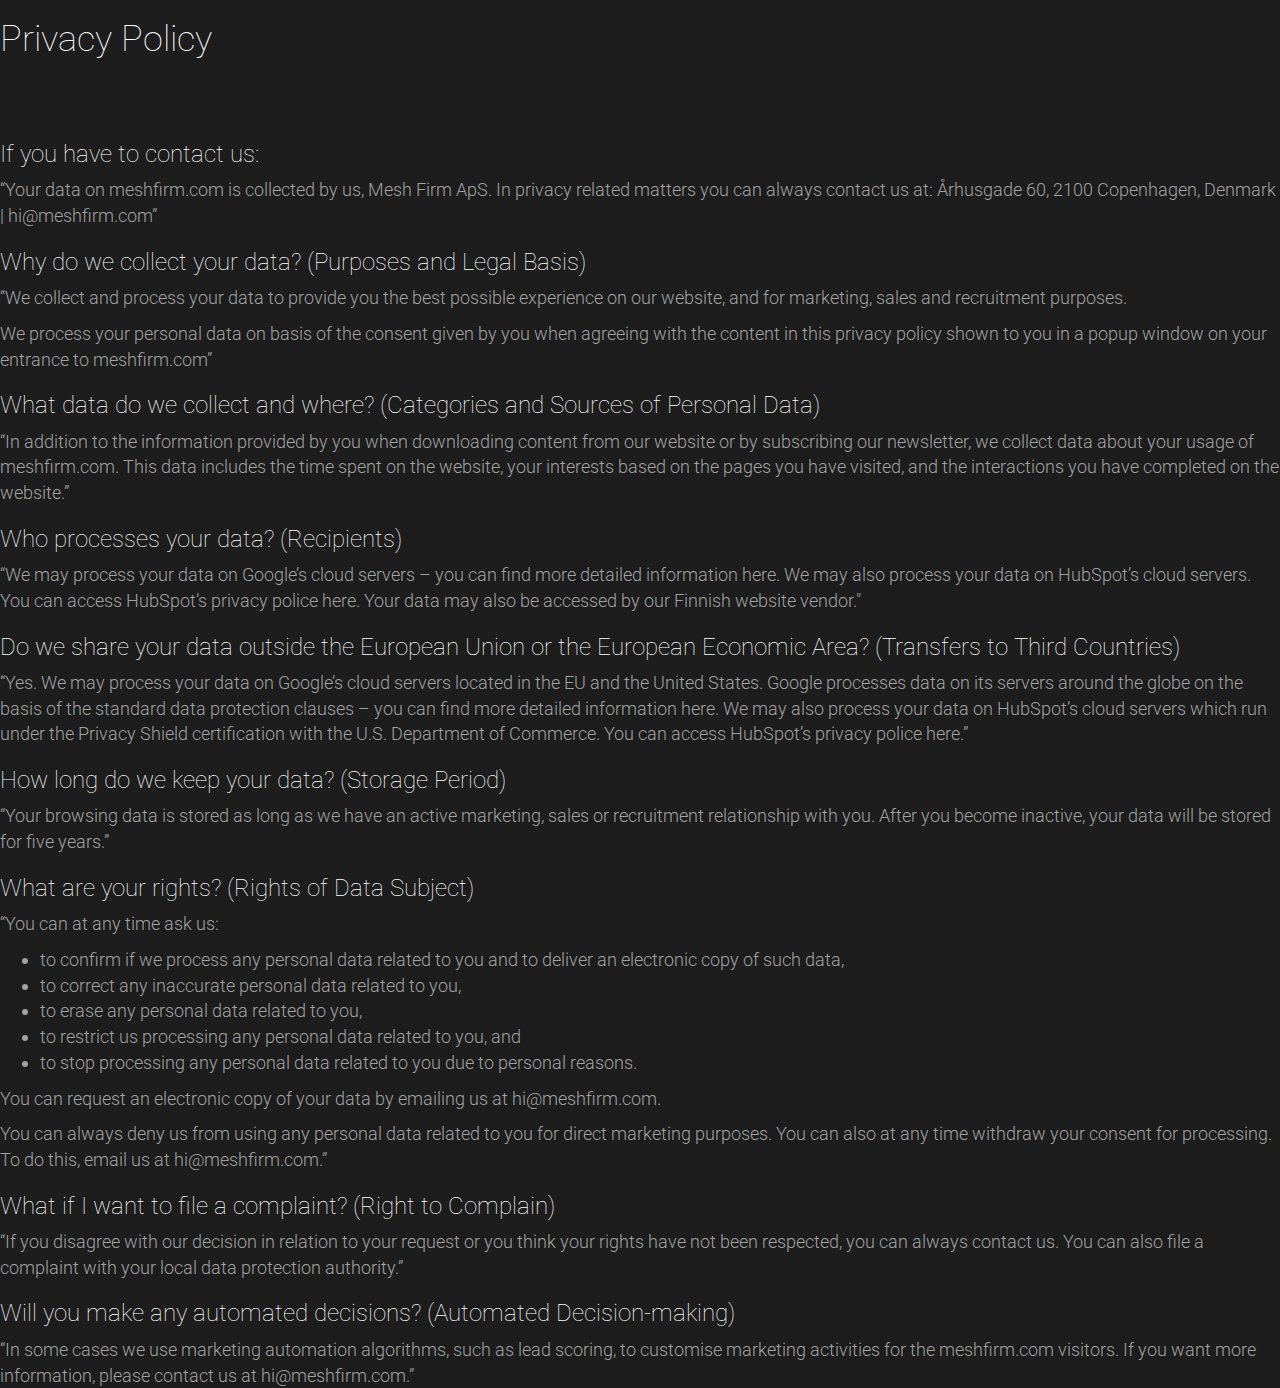
<file: privacy.html>
<html><head>
	<html lang="en">
	<meta charset="UTF-8">
	<title>Mesh Firm Privacy Policy</title>
	<meta name="author" content="Sebastian Krumhausen" />
	<meta name="description" content="TheMesh - Venture development for forward-thinking companies by talented entrepreneurs">
	<meta name="viewport" content="width=device-width, initial-scale=1.0, maximum-scale=1.0, user-scalable=no">

	<!-- jQuery Files -->
	<script type="text/javascript" src="https://cdnjs.cloudflare.com/ajax/libs/jquery/3.1.0/jquery.min.js"></script>

		<!-- Stylesheets -->
	<link href="css/bootstrap.min.css" rel="stylesheet">
	<link href="css/style.css" rel="stylesheet" title="main-css">

</head>


<body>
<h1>Privacy Policy</h1>
</br>
</br>

<h3>If you have to contact us:</h3>

<p>“Your data on meshfirm.com is collected by us, Mesh Firm ApS. In privacy related matters you can always contact us at: Århusgade 60, 2100 Copenhagen, Denmark | hi@meshfirm.com”</p>

<h3>Why do we collect your data? (Purposes and Legal Basis)</h3>

<p>“We collect and process your data to provide you the best possible experience on our website, and for marketing, sales and recruitment purposes.</p>

<p>We process your personal data on basis of the consent given by you when agreeing with the content in this privacy policy shown to you in a popup window on your entrance to meshfirm.com”</p>

<h3>What data do we collect and where? (Categories and Sources of Personal Data)</h3>

<p>“In addition to the information provided by you when downloading content from our website or by subscribing our newsletter, we collect data about your usage of meshfirm.com. This data includes the time spent on the website, your interests based on the pages you have visited, and the interactions you have completed on the website.”</p>

<h3>Who processes your data? (Recipients)</h3>

<p>“We may process your data on Google’s cloud servers – you can find more detailed information here. We may also process your data on HubSpot’s cloud servers. You can access HubSpot’s privacy police here. Your data may also be accessed by our Finnish website vendor."</p>

<h3>Do we share your data outside the European Union or the European Economic Area? (Transfers to Third Countries)</h3>

<p>“Yes. We may process your data on Google’s cloud servers located in the EU and the United States. Google processes data on its servers around the globe on the basis of the standard data protection clauses – you can find more detailed information here. We may also process your data on HubSpot’s cloud servers which run under the Privacy Shield certification with the U.S. Department of Commerce. You can access HubSpot’s privacy police here.”</p>

<h3>How long do we keep your data? (Storage Period)</h3>

<p>“Your browsing data is stored as long as we have an active marketing, sales or recruitment relationship with you. After you become inactive, your data will be stored for five years.”</p>

<h3>What are your rights? (Rights of Data Subject)</h3>

<p>“You can at any time ask us:</p>

<ul>
<li>to confirm if we process any personal data related to you and to deliver an electronic copy of such data,</li>
<li>to correct any inaccurate personal data related to you,</li>
<li>to erase any personal data related to you,</li>
<li>to restrict us processing any personal data related to you, and</li>
<li>to stop processing any personal data related to you due to personal reasons.</li>
</ul>

<p>You can request an electronic copy of your data by emailing us at hi@meshfirm.com.</p>

<p>You can always deny us from using any personal data related to you for direct marketing purposes. You can also at any time withdraw your consent for processing. To do this, email us at hi@meshfirm.com.”</p>

<h3>What if I want to file a complaint? (Right to Complain)</h3>

<p>“If you disagree with our decision in relation to your request or you think your rights have not been respected, you can always contact us. You can also file a complaint with your local data protection authority.”</p>

<h3>Will you make any automated decisions? (Automated Decision-making)</h3>

<p>“In some cases we use marketing automation algorithms, such as lead scoring, to customise marketing activities for the meshfirm.com visitors. If you want more information, please contact us at hi@meshfirm.com.”</p>


</body></html>
</file>
<file: css/style.css>
/*
Name:Particles - Personal + Agency Template
Version:1.4
Author:Denis Samardjiev
*/

/* =Table of Contents
--------------------------------------------------------------
	=Common Styles
	=Margin + Padding
	=Typography
	=Buttons
	=Progress Bars
    =Alerts
    =Lists
    =Tabs
    =Panels
    =Thumbnails
    =Animate Examples
    =Accordion
	=Call to Action
	=Navigation
	=Jumbotron Main
    =Jumbotron Register
	=Hello Intro
	=Our Process
	=Carousel
	=Services
    =About
    =Profile
    =Count
	=Team
	=Work
	=Pricing
	=Timeline
	=Contact + Map
    =Footer
    =Media Queries
*/

@import url("https://fonts.googleapis.com/css?family=Roboto:700,400,300,100%7CMontserrat:400,700");

/* =Common Styles
-------------------------------------------------------------- */
body {
	background-color: #1d1d1d;
	font-family: 'Roboto', sans-serif;
	font-size: 18px;
	font-weight: 300;
    /* padding-top: 69px; */
	color: #A2A2A2;
	height: 100%;
	min-height: 100% !important;
}

html {
	height: 100%;
}

a:active, a:focus {
   outline: none;
}

a {
    color: #8980fe;
    outline: none;
    -webkit-transition: all 0.4s ease-in-out;
    -moz-transition: all 0.4s ease-in-out;
    -o-transition: all 0.4s ease-in-out;
    transition: all 0.4s ease-in-out;
}

a.thumbnail.active, a.thumbnail:focus, a.thumbnail:hover {
    border-color: #8980fe;
}

a:focus, a:hover {
    color: #8980fe;
    text-decoration: underline;
}

.mini-hr {
    border-style: solid none;
    border-color: #424242;
    -moz-border-top-colors: none;
    -moz-border-right-colors: none;
    -moz-border-bottom-colors: none;
    -moz-border-left-colors: none;
    border-image: none;
    width: 20px;
    height: 1px;
    text-align: left;
    position: relative;
    clear: both;
}

span.divider {
    display: block;
    margin: 25px 0px;
    width: 100px;
    height: 2px;
    background-color: #8980fe;
}

span.divider.center {
    margin-right: auto;
    margin-left: auto;
}

textarea:hover,
input:hover,
textarea:active,
input:active,
textarea:focus,
input:focus,
button:focus,
button:active,
button:hover,
#contact .form-control:focus,
#contact .form-control:hover,
#contact .form-control:active {
	box-shadow: none !important;
	-moz-box-shadow: none !important;
	-webkit-box-shadow: none !important;
    border-color: #8980fe;
}

.ticker {
    overflow: hidden;
    height: 70px;
    vertical-align: baseline;
}

.ticker h1 {
    margin: 0px;
    height: 70px;
    -webkit-transition: margin-top 0.5s ease-in-out;
    -moz-transition: margin-top 0.5s ease-in-out;
    -o-transition: margin-top 0.5s ease-in-out;
    transition: margin-top 0.5s ease-in-out;
}

.big-logo {
    font-size: 70px;
}

.background1 { background-color: #212121; }
.background2 { background-color: #1d1d1d; }

/* =Margin + Padding
-------------------------------------------------------------- */
.pt10 { padding-top:10px !important; }
.pt15 { padding-top:15px !important; }
.pt20 { padding-top:20px !important; }
.pt30 { padding-top:30px !important; }
.pt40 { padding-top:40px !important; }
.pt50 { padding-top:50px !important; }
.pt60 { padding-top:60px !important; }
.pt80 { padding-top:80px !important; }
.pt90 { padding-top:90px !important; }
.pt100 { padding-top:100px !important; }
.pb0 { padding-bottom:0px !important; }
.pb5 { padding-bottom:5px !important; }
.pb10 { padding-bottom:10px !important; }
.pb15 { padding-bottom:15px !important; }
.pb20 { padding-bottom:20px !important; }
.pb30 { padding-bottom:30px !important; }
.pb40 { padding-bottom:40px !important; }
.pb50 { padding-bottom:50px !important; }
.pb60 { padding-bottom:60px !important; }
.pb80 { padding-bottom:80px !important; }
.pb90 { padding-bottom:90px !important; }
.pb100 { padding-bottom:100px !important; }

.mt10 { margin-top:10px !important; }
.mt15 { margin-top:15px !important; }
.mt20 { margin-top:20px !important; }
.mt30 { margin-top:30px !important; }
.mt40 { margin-top:40px !important; }
.mt50 { margin-top:50px !important; }
.mt60 { margin-top:60px !important; }
.mt80 { margin-top:80px !important; }
.mt90 { margin-top:90px !important; }
.mt100 { margin-top:100px !important; }
.mb0 { margin-bottom:0 !important; }
.mb5 { margin-bottom:5px !important; }
.mb10 { margin-bottom:10px !important; }
.mb15 { margin-bottom:15px !important; }
.mb20 { margin-bottom:20px !important; }
.mb30 { margin-bottom:30px !important; }
.mb40 { margin-bottom:40px !important; }
.mb50 { margin-bottom:50px !important; }
.mb60 { margin-bottom:60px !important; }
.mb80 { margin-bottom:80px !important; }
.mb90 { margin-bottom:90px !important; }
.mb100 { margin-bottom:100px !important; }

.ml30 { margin-left: 30px }
.mr30 { margin-right: 30px }
.ml15 { margin-left: 15px }
.mr15 { margin-right: 15px }
.pl30 { padding-left: 30px }
.pr30 { padding-right: 30px }
.pl15 { padding-left: 15px }
.pr15 { padding-right: 15px }

.no-margin { margin:0 !important; }
.no-padding { padding:0 !important; }
.no-margin-top { margin-top:0 !important; }
.no-padding-top { padding-top:0 !important; }
.no-margin-bottom { margin-bottom:0 !important; }
.no-padding-bottom { padding-bottom:0 !important; }

.section-padding {
	padding-top: 80px;
	padding-bottom: 80px;
}

.section-padding-top {
	padding-top: 80px;
}

.footer-padding {
    padding-top: 60px;
    padding-bottom: 60px;
}

/* =Typography
-------------------------------------------------------------- */
.text-switch { color: #fff; }

.text-small {
	font-size: 16px;
}

.text-xs-small {
	font-size: 13px;
}

.h4, .h5, .h6, h4, h5, h6 {
    margin: 0;
}

.h1, .h2, .h3, .h4, .h5, .h6, h1, h2, h3, h4, h5, h6 {
	font-weight: 100;
	color: #fff;
}

.lead {
	font-size: 23px;
}

.lead strong {
	color: #fff;
}

.section-title {
    text-align: center;
}

.section-title h2 {
    font-family: 'Montserrat', sans-serif;
    font-size: 38px;
    font-weight: 400;
    color: #fff;
    margin: 0;
    line-height: .80;
}

.section-divider {
    display: inline-block;
    margin-top: 20px;
    margin-bottom: 30px;
    width: 60px;
    height: 1px;
    background-color: rgba(255, 255, 255, 0.15);
}

.section-title-nocap {
    margin-bottom: 0;
}

.heading-1 {
    font-family: 'Montserrat', sans-serif;
    color: #fff;
    font-weight: 700;
    text-transform: uppercase;
    border-bottom: 1px solid #424242;
    padding-bottom: 4px;
    display: inline-block;
    margin: 0;
}

.heading-2 {
    font-family: 'Montserrat', sans-serif;
    color: #fff;
    font-weight: 700;
    text-transform: lowercase;
    border-bottom: 1px dotted #666;
    padding-bottom: 4px;
    display: inline-block;
    margin: 0;
}

.heading-3 {
    font-family: 'Montserrat', sans-serif;
    color: #fff;
    font-size: 12px;
    font-weight: 700;
    text-transform: uppercase;
    letter-spacing: 2px;
    margin-bottom: 13px;
    margin-top: 6px;
}

.heading-3-icon {
    color: #fff;
    font-size: 26px;
}

.img-responsive { width: 100%; }

.breadcrumb-holder {
    padding: 12px 17px 12px 0;
    background: #272727;
}

.breadcrumb {
    padding: 0;
    margin-bottom: 0;
    list-style: none;
    background-color: transparent;
    border-radius: 0;
    font-size: 14px;
}

.breadcrumb a {
    color: #fff;
}

.breadcrumb-home {
    margin-right: 15px;
    color: #fff
}

.breadcrumb-holder h1 {
    font-family: 'Montserrat', sans-serif;
    color: #fff;
    font-size: 12px;
    margin-top: 4px;
    margin-bottom: 0;
    font-weight: 700;
    text-transform: uppercase;
}

.breadcrumb>li+li:before {
    padding: 0 13px;
    color: #4A4A4A;
    font-family: 'Ionicons';
    content: "\f3d3";
}

/* =Buttons
-------------------------------------------------------------- */
.btn {
	border-radius: 45px;
    margin-bottom: 1px;
	font-family: 'Montserrat', sans-serif;
	text-transform: uppercase;
    font-weight: 300;
    letter-spacing: 2px;
    font-size: 10px;
    -webkit-transition: all 0.5s ease 0s;
    -moz-transition: all 0.5s ease 0s;
    -o-transition: all 0.5s ease 0s;
    transition: all 0.5s ease 0s;
}

.btn-default {
	color: #fff;
	background-color: transparent;
	border-color: #535353;
}

.btn-default:hover {
    color: #fff;
    background-color: #8980fe;
    border-color: #8980fe;
}

.btn-default.active.focus, .btn-default.active:focus, .btn-default.active:hover, .btn-default:active.focus, .btn-default:active:focus, .btn-default:active:hover, .open>.dropdown-toggle.btn-default.focus, .open>.dropdown-toggle.btn-default:focus, .open>.dropdown-toggle.btn-default:hover {
    color: #fff;
    background-color: #8980fe;
    border-color: #8980fe;
}

.btn.active.focus, .btn.active:focus, .btn.focus, .btn:active.focus, .btn:active:focus, .btn:focus {
    outline: none;
}

.btn-default.active, .btn-default:active, .open>.dropdown-toggle.btn-default {
    color: #fff;
    background-color: #8980fe;
    border-color: #8980fe;
}

.btn-default.disabled.focus, .btn-default.disabled:focus, .btn-default.disabled:hover, .btn-default[disabled].focus, .btn-default[disabled]:focus, .btn-default[disabled]:hover, fieldset[disabled] .btn-default.focus, fieldset[disabled] .btn-default:focus, fieldset[disabled] .btn-default:hover {
    color: #fff;
    background-color: #8980fe;
    border-color: #8980fe;
}

.btn-default.disabled.focus, .btn-default.disabled:focus, .btn-default.disabled:hover, .btn-default[disabled].focus, .btn-default[disabled]:focus, .btn-default[disabled]:hover, fieldset[disabled] .btn-default.focus, fieldset[disabled] .btn-default:focus, fieldset[disabled] .btn-default:hover {
    color: #fff;
}

.btn-primary {
    color: #fff;
    background-color: #8980fe;
    border-color: #8980fe;
}

.btn-primary:hover {
    color: #fff;
    background-color: #615fde;
    border-color: #615fde;
}

.btn-primary.active.focus, .btn-primary.active:focus, .btn-primary.active:hover, .btn-primary:active.focus, .btn-primary:active:focus, .btn-primary:active:hover, .open>.dropdown-toggle.btn-primary.focus, .open>.dropdown-toggle.btn-primary:focus, .open>.dropdown-toggle.btn-primary:hover {
    color: #fff;
    background-color: #615fde;
    border-color: #615fde;
}

.btn-primary.focus, .btn-primary:focus {
    color: #fff;
    background-color: #504ED2;
    border-color: #504ED2;
}

.btn.active.focus, .btn.active:focus, .btn.focus, .btn:active.focus, .btn:active:focus, .btn:focus {
    outline: none;
}

.btn-primary.active, .btn-primary:active, .open>.dropdown-toggle.btn-primary {
    color: #fff;
    background-color: #615fde;
    border-color: #615fde;
}

.btn-primary.disabled.focus, .btn-primary.disabled:focus, .btn-primary.disabled:hover, .btn-primary[disabled].focus, .btn-primary[disabled]:focus, .btn-primary[disabled]:hover, fieldset[disabled] .btn-primary.focus, fieldset[disabled] .btn-primary:focus, fieldset[disabled] .btn-primary:hover {
    color: #fff;
    background-color: #615fde;
    border-color: #615fde;
}

.btn-primary.disabled.focus, .btn-primary.disabled:focus, .btn-primary.disabled:hover, .btn-primary[disabled].focus, .btn-primary[disabled]:focus, .btn-primary[disabled]:hover, fieldset[disabled] .btn-primary.focus, fieldset[disabled] .btn-primary:focus, fieldset[disabled] .btn-primary:hover {
    color: #fff;
}

.btn-white {
	border-color: #fff;
}

.btn-lg {
	padding: 12px 26px;
}

.btn-light {
    color: #757575;
    background-color: transparent;
    border-color: #B1B1B1;
	-webkit-transition: all 0.5s ease 0s;
    -moz-transition: all 0.5s ease 0s;
    -o-transition: all 0.5s ease 0s;
    transition: all 0.5s ease 0s;
}

.btn-light:hover {
    color: #fff;
    background-color: #8980fe;
    border-color: #8980fe;
}

/* =Progress Bars
-------------------------------------------------------------- */
.progress {
    margin-bottom: 6px;
    background-color: transparent;
    border-radius: 11px;
    box-shadow: none;
    border: 1px solid #303030;
    padding: 3px;
    height: 26px;
}

.progress-bar {
	font-size: 13px;
    background-color: #8980fe;
    box-shadow: none;
    border-radius: 11px;
    line-height: 18px;
    padding-left: 6px;
    text-align: left;
    font-weight: 300;
}

.progress-meter {
	min-height: 15px;
	border-bottom: 1px solid #303030;
}

.progress-meter > .meter {
	position: relative;
	float: left;
	min-height: 15px;
	border-width: 0px;
	border-style: solid;
	border-color: #303030;
}

.progress-meter > .meter-left {
	border-left-width: 1px;
}

.progress-meter > .meter-right {
	float: right;
	border-right-width: 1px;
}

.progress-meter > .meter-right:last-child {
	border-left-width: 1px;
}

.progress-meter > .meter > .meter-text {
	position: absolute;
	display: inline-block;
	bottom: -20px;
	width: 100%;
	font-size: 12px;
	color: #606060;
	text-align: left;
}

.progress-meter > .meter.meter-right > .meter-text {
	text-align: right;
}

/* =Alerts
-------------------------------------------------------------- */
.alert{
    border-radius: 45px;
    padding: 15px 15px 15px 18px;
    margin-bottom: 15px;
}

.alert-success {
    color: #FFFFFF;
    background-color: #5CB85C;
    border-color: #5CB85C;
}

.alert-info {
    color: #fff;
    background-color: #5bc0de;
    border-color: #46b8da;
}

.alert-warning {
    color: #fff;
    background-color: #f0ad4e;
    border-color: #eea236;
}

.alert-danger {
    color: #fff;
    background-color: #d9534f;
    border-color: #d43f3a;
}

.alert-dismissable .close, .alert-dismissible .close {
    top: -10px;
}

.alert-dismissable, .alert-dismissible {
    padding-right: 42px;
}

/* =Lists
-------------------------------------------------------------- */
ul.list-arrow { list-style-type:none; }
ul.list-arrow li { text-indent:-1.3em; }
ul.list-arrow li:before {
    font-family: Ionicons;
    content: "\f3d3";
    float: left;
    width: 1.3em;
}

ul.list-arrow-color li:before {
    color: #8980fe;
}

ul.list-arrow-2 { list-style-type:none; }
ul.list-arrow-2 li { text-indent:-1.3em; }
ul.list-arrow-2 li:before {
    font-family: Ionicons;
    content: "\f3d6";
    float: left;
    width: 1.3em;
}

ul.list-arrow-2-color li:before {
    color: #8980fe;
}

ul.social-buttons li a {
    display: block;
    background-color: #333;
    height: 40px;
    width: 40px;
    border-radius: 100%;
    font-size: 20px;
    text-align: center;
    line-height: 40px;
    color: white;
    outline: none;
    margin-bottom: 15px;
    -webkit-transition: all 0.4s;
    -moz-transition: all 0.4s;
    transition: all 0.4s;
}

ul.social-buttons li a:hover,
ul.social-buttons li a:focus,
ul.social-buttons li a:active {
    background-color: #8980fe;
}

/* =Tabs
-------------------------------------------------------------- */
.nav-tabs {
    border-bottom: 1px solid #313131;
}

.nav-tabs>li>a {
    font-size: 16px;
    color: #ccc;
}

.nav-tabs>li.active>a, .nav-tabs>li.active>a:focus, .nav-tabs>li.active>a:hover {
    color: #fff;
    background-color: #8980fe;
    border: 1px solid #8980fe;
    border-bottom: 2px solid #615fde;
}

.nav-tabs>li>a:hover {
    border-color: #615fde;
}

.nav>li>a:focus, .nav>li>a:hover {
    text-decoration: none;
    background-color: #615fde;
    color: #fff;
}

.tab-content {
    padding:30px;
    border:1px solid #313131;
}

.tab-content.tab-default {
    padding:20px;
    border:1px solid #313131;
    border-top:none;
}

.tab-pane::first-letter {
    font-size: 120%;
    color: #fff;
    font-family: "Montserrat",sans-serif;
    font-weight: 700;
}

/* =Panels
-------------------------------------------------------------- */
.panel {
    border-radius: 0;
    background-color: transparent;
}

.panel-heading {
    border-top-left-radius: 0;
    border-top-right-radius: 0;
}

.panel-group .panel {
    border-radius: 0;
}

.panel-default {
    border-color: #313131;
}

.panel-default>.panel-heading {
    color: #ccc;
    background-color: #313131;
    border-color: #313131;
}

.panel-default {
    background-color: #1D1D1D;
    border: 1px solid #313131;
    border-radius: 4px;
}

.panel-body {
    padding: 15px 20px;
    font-size: 16px;
}

.panel-default>.panel-heading+.panel-collapse>.panel-body {
    border-top-color: #313131;
}

.panel-group .panel-heading+.panel-collapse>.list-group, .panel-group .panel-heading+.panel-collapse>.panel-body {
    border-top: 1px solid #313131;
}

.panel-success>.panel-heading {
    color: #FFFFFF;
    background-color: #5CB85C;
    border-color: #5CB85C;
}

.panel-success {
    border-color: #5CB85C;
}

.panel-info>.panel-heading {
    color: #fff;
    background-color: #5bc0de;
    border-color: #46b8da;
}

.panel-info {
    border-color: #5bc0de;
}

.panel-warning>.panel-heading {
    color: #fff;
    background-color: #f0ad4e;
    border-color: #eea236;
}

.panel-warning {
    border-color: #f0ad4e;
}

.panel-danger>.panel-heading {
    color: #fff;
    background-color: #d9534f;
    border-color: #d43f3a;
}

.panel-danger {
    border-color: #d9534f;
}

.label {
    font-weight: 300;
}

/* =Thumbnails
-------------------------------------------------------------- */
.thumbnail {
    padding: 19px;
    background-color: transparent;
    border: 1px solid #313131;
    border-radius: 0;
}

.thumbnail .caption {
    color: #A2A2A2;
    padding: 5px;
}

/* =Animate Examples
-------------------------------------------------------------- */
.animate-example-box {
    width: 100%;
    height: 50px;
    border-radius: 45px
}

.animate-color-1 { background-color:#8980fe; }
.animate-color-2 { background-color:#3498db; }
.animate-color-3 { background-color:#2ecc71; }
.animate-color-4 { background-color:#f39c12; }
.animate-color-5 { background-color:#FF3B30; }
.animate-color-6 { background-color:#1abc9c; }
.animate-color-7 { background-color:#F2784B; }
.animate-color-8 { background-color:#65C6BB; }
.animate-color-9 { background-color:#F64747; }

/* =Modals
-------------------------------------------------------------- */
.modal-content {
    border-radius: 0 !important;
}

.modal-header {
    outline-offset: -13px;
    padding: 40px;
    background: #6819e8;
    background: -moz-linear-gradient(left, #6819e8 0%, #7437d0 35%, #615fde 68%, #6980f2 100%);
    background: -webkit-linear-gradient(left, #6819e8 0%,#7437d0 35%,#615fde 68%,#6980f2 100%);
    background: linear-gradient(to right, #6819e8 0%,#7437d0 35%,#615fde 68%,#6980f2 100%);
    filter: progid:DXImageTransform.Microsoft.gradient( startColorstr='#6819e8', endColorstr='#6980f2',GradientType=1 );
}

.modal-body {
    padding: 40px;
}

.modal-footer {
    text-align: center;
}

.modal-body p {
    color: #737373;
    font-size: 16px;
    font-weight: 300;
}

.modal-heading {
    color: #212121;
    text-transform: uppercase;
    border-bottom: 1px solid #404040;
}

.close {
    font-size: 45px;
    color: #fff;
    text-shadow: none;
    filter: none;
    opacity: 1;
	-webkit-transition: all 0.5s ease 0s;
    -moz-transition: all 0.5s ease 0s;
    -o-transition: all 0.5s ease 0s;
    transition: all 0.5s ease 0s;
}

.modal-header .close {
    margin-top: -52px;
    margin-right: -70px;
}

.close:focus, .close:hover {
    filter: none;
    opacity: 0.6;
    color: #FFF;
}

.modal-backdrop.in {
    opacity: 0.6;
}

/* =Call to action
-------------------------------------------------------------- */
.call-to-action {
	padding: 0 30px;
	border: 1px solid #2c2c2c;
	font-size: 24px;
	color: #b0b0b0;
}

.call-to-action p {
	line-height: 112px;
}

.call-to-action strong {
	color: #fff;
}

/* =Navigation
-------------------------------------------------------------- */
.logo {
    font-size: 39px;
    color: #fff;
}

.navbar-brand {
	height: auto;
    padding: 15px 15px 0 15px;
}

.navbar {
	border: 0;
	border-radius: 0;
	margin-bottom: 0;
}

.navbar-default {
	font-family: "Montserrat",sans-serif;
	font-size: 12px;
	background: rgb(47, 47, 47) none repeat scroll 0% 0%;
	text-transform: uppercase;
}

.navbar-default .navbar-nav > li > a {
	color: #fff;
	line-height: 3.3;
    font-weight: 400;
}

.navbar-default .navbar-nav > li > a:focus, .navbar-default .navbar-nav > li > a:hover {
    color: rgba(255, 255, 255, 0.60);
    background-color: transparent;
	-webkit-transition: color 0.5s ease 0s;
    -moz-transition: color 0.5s ease 0s;
    -o-transition: color 0.5s ease 0s;
    transition: color 0.5s ease 0s;
}

.navbar-default .navbar-nav > .open > a, .navbar-default .navbar-nav > .open > a:focus, .navbar-default .navbar-nav > .open > a:hover {
    color: #8980fe;
    background-color: transparent;
}

.navbar-right {
    margin-right: 15px;
}

.navbar-default .navbar-nav > .active > a, .navbar-default .navbar-nav > .active > a:focus, .navbar-default .navbar-nav > .active > a:hover {
    color: #8980fe;
	background-color: transparent;
}

.dropdown-menu > li > a {
    display: block;
    padding: 3px 20px;
    clear: both;
    font-weight: 400;
    line-height: 1.42857;
    color: #FFF;
    white-space: nowrap;
    font-size: 12px;
}

.dropdown-menu > li > a:focus, .dropdown-menu > li > a:hover {
    color: rgba(255, 255, 255, 0.60);
    text-decoration: none;
    background-color: transparent;
}

.dropdown-menu {
    background-color: #3C3C3C;
    border: 1px solid rgba(66,67,66,1);
    border-radius: 0;
    min-width: 150px;
    box-shadow: none;
    padding: 12px 0;
}

.navbar-toggle {
    margin-top: 18px;
    margin-bottom: 18px;
    border-radius: 0;
}

.navbar-default .navbar-toggle {
    border-color: #8980fe;
    background-color: #8980fe;
}

.navbar-default .navbar-toggle .icon-bar {
    background-color: #fff;
}

.navbar-default .navbar-toggle:focus, .navbar-default .navbar-toggle:hover {
    background-color: #7369F9;
}

.navbar-default .navbar-collapse, .navbar-default .navbar-form {
    border-color: #333;
}

.navbar-nav { -webkit-backface-visibility: hidden; }

/* =Jumbotron Main
-------------------------------------------------------------- */
.jumbotron.jumbotron-main {
	height: 100%;
	width: 100%;
	font-family: 'Roboto', sans-serif;
	color: #fff;
	padding-top: 0;
	padding-bottom: 0;
	position: relative;
	margin:0;
}

#particles-js {
	position: absolute;
	width: 100%;
	height: 100%;
	background-image: url("");
	background-repeat: no-repeat;
	background-size: cover;
	background-position: 50% 50%;
	background: #6819e8; /* Old browsers */
	background: -moz-linear-gradient(left, #6819e8 0%, #7437d0 35%, #615fde 68%, #6980f2 100%); /* FF3.6-15 */
	background: -webkit-linear-gradient(left, #6819e8 0%,#7437d0 35%,#615fde 68%,#6980f2 100%); /* Chrome10-25,Safari5.1-6 */
	background: linear-gradient(to right, #6819e8 0%,#7437d0 35%,#615fde 68%,#6980f2 100%); /* W3C, IE10+, FF16+, Chrome26+, Opera12+, Safari7+ */
	filter: progid:DXImageTransform.Microsoft.gradient( startColorstr='#6819e8', endColorstr='#6980f2',GradientType=1 ); /* IE6-9 */
}

.jumbotron.jumbotron-main hr {
	border-width: 1px 0px;
    border-style: dotted none;
    border-color: rgba(255, 255, 255, 0.35);
    -moz-border-top-colors: none;
    -moz-border-right-colors: none;
    -moz-border-bottom-colors: none;
    -moz-border-left-colors: none;
    border-image: none;
    width: 49px;
    height: 4px;
    text-align: center;
    position: relative;
    clear: both;
}

.jumbotron.jumbotron-main a {
    color: #fff;
}

.center-vertically {
    display: table-cell;
    vertical-align: middle;
    height: 100%;
}

.center-vertically-holder {
	display: table;
	height: 100%;
}

.scroll-indicator {
	padding-top:6px;
    display: inline-block;
    width: 50px;
}

.arrow-scroll-indicator {
	font-size: 10px;
	color: rgba(255, 255, 255, 0.60);
}

.parallax-window {
    background: transparent;
}

/* =Jumbotron Register
-------------------------------------------------------------- */
.jumbotron.jumbotron-register {
    height: 100%;
    width: 100%;
    font-family: 'Roboto', sans-serif;
    color: #fff;
    padding-top: 0;
    padding-bottom: 0;
    position: relative;
    margin:0;
}

.jumbotron.jumbotron-register a {
    color: #fff;
}

.register-form {
    background-color: #FFFFFF;
    padding: 40px;
    border-radius: 5px;
    border: 2px solid #eee;
}

.register-form h3 {
    color: #414141;
}

.jumbotron.jumbotron-register h1 {
    font-size:59px;
}

/* =Hello Intro
-------------------------------------------------------------- */
#hello-intro h2 {
	font-family: 'Montserrat', sans-serif;
	font-weight: 700;
	font-size: 42px;
	color: #fff;
	text-transform: uppercase;
	border-bottom: 1px solid #fff;
	padding-bottom: 4px;
	display: inline-block;
}

#hello-intro h3 {
	font-family: 'Roboto', sans-serif;
	font-weight: 100;
	font-size: 25px;
	color: #b0b0b0;
}

#hello-intro h3 strong {
	font-weight: 300;
}

/* =Our Process
-------------------------------------------------------------- */
#our-process-title {
	background-color: #3a3a3a;
	position: relative;
}

#our-process-title h4 {
	font-family: 'Montserrat', sans-serif;
	color: #fff;
	font-size: 12px;
	font-weight: 700;
	text-transform: uppercase;
	letter-spacing: 2px;
}

#our-process-title::after {
    content: " ";
    position: absolute;
    width: 0px;
    height: 0px;
    border-left: 14px solid transparent;
    border-right: 14px solid transparent;
    border-top: 14px solid #3A3A3A;
    left: 50%;
    margin-left: -14px;
    bottom: -14px;
}

#our-process h2 {
	font-size: 33px;
	font-family: 'Roboto', ssans-serif;
	font-weight: 100;
	color: #fff;
	margin-top: 18px;
}

#our-process .process-box {
	border-right: 1px solid #2d2d2d;
	min-height: 400px;
    background-repeat: no-repeat;
    background-position: center bottom;
}

#our-process .process-box:hover {
    background-image: url('../images/arrow-bg-hover.png');
}

#our-process .process-box.no-hover:hover {
    background-image: none;
}

#our-process .process-number {
	font-family: 'Montserrat', sans-serif;
	font-weight: 700;
	font-size: 36px;
	color: #fff;
	text-transform: uppercase;
	border-bottom: 2px solid #2d2d2d;
	padding-bottom: 4px;
	display: inline-block;
	margin-bottom: 30px;
}

#our-process .process-icons {
	font-size: 90px;
	color: #8980fe;
}

#our-process .process-content {
	display: none;
	text-align: center;
}

#our-process .process-content p {
	color: #A2A2A2;
	font-weight: 100;
	width: 69%;
	display: inline-block;
}

/* =Carousel
-------------------------------------------------------------- */
.carousel-caption {
    background-color:rgba(0, 0, 0, 0.5);
    width:100%;
    left:auto;
    right:auto;
    bottom:0;
    padding:30px;
    text-shadow: none;
}

.carousel-control { width:10%; text-shadow:none; font-size:42px;}
.carousel-control.right { background-image:none; }
.carousel-control.left { background-image:none; }

.carousel-control .carousel-arrow-left,
.carousel-control .carousel-arrow-right {
  position:absolute;
  top:50%;
  left:50%;
  z-index:5;
  display:inline-block;
  width:20px;
  height:20px;
  margin-top:-20px;
  margin-left:-10px;
}

#carousel-fixed h3 {
    color: #fff;
}

.testimonial-carousel {
    background-color: #212121;
}

.fade-quote-carousel.carousel {
	padding-bottom: 30px;
	font-weight: 100;
}

.fade-quote-carousel.carousel .carousel-indicators {
	bottom: 10px;
}

.fade-quote-carousel.carousel .carousel-indicators > li {
	border: 1px solid #8980fe;
	width: 8px;
	height: 8px;
}

.fade-quote-carousel.carousel .carousel-indicators .active {
	background-color: #8980fe;
	margin: 1px;
}

.fade-quote-carousel blockquote {
    text-align: center;
    border: none;
    font-size: 21px;
    color: #6a6a6a;
    padding: 0;
}

.fade-quote-carousel.carousel p {
	color: #fff;
}

/* =Services
-------------------------------------------------------------- */
.services-icon {
    font-size: 40px;
    color: #8980fe;
}

.service-name {
    margin-bottom: 15px;
    margin-top: 15px;
}

.services-icon-2 {
    color: #fff;
    line-height: .8;
    font-size: 70px;
    float: left;
    margin-right: 15px;
}

.service-title {
    color: #fff;
    font-family: "Montserrat",sans-serif;
    font-size: 28px;
    margin-top: 13px;
}

.services-box {
    padding: 30px;
    background-color: #212121;
    border-left: 2px solid #292929;
    -webkit-transition: 0.6s;
    -moz-transition: 0.6s;
    -o-transition: 0.6s;
    transition: 0.6s;
}

/* =About
-------------------------------------------------------------- */
.basic-carousel.carousel .carousel-indicators {
	bottom: 10px;
}

.basic-carousel.carousel .carousel-indicators > li {
	border: 1px solid #8980fe;
	width: 8px;
	height: 8px;
}

.basic-carousel.carousel .carousel-indicators .active {
	background-color: #8980fe;
	margin: 1px;
}

#about .carousel-control.right { display: none; }
#about .carousel-control.left { display: none; }

.logo-about {
    float: left;
    font-size: 44px;
    color: #fff;
    margin-right: 25px;
    clear: both;
    margin-top: 5px;
}

/* =Profile
-------------------------------------------------------------- */
.profile-box {
	padding: 20px 30px 15px 30px;
	background-color: #212121;
	position: relative;
	outline: 1px solid #2D2D2D;
	outline-offset: -13px;
}

.profile-box strong {
	color: #fff;
	font-size: 16px;
}

.profile-box ul li{
    padding:5px 0;
    font-size: 14px;
    border-bottom:1px solid #2D2D2D;
}

.profile-box ul li:last-child{
    border-bottom:0;
}

/* =Our Count
-------------------------------------------------------------- */
#ourcount .item {
	text-align: center;
}


#ourcount .item > .circle-hold {
    position: relative;
    margin: 0 auto;
    margin-bottom: 20px;
    width: 110px;
    height: 110px;
    background-color: #8980FE;
    border-radius: 50%;
}

#ourcount .item > .circle-hold > i {
	color: #fff;
    display: block;
    position: absolute;
    top: 50%;
    left: 50%;
    width: 60px;
    height: 60px;
    line-height: 60px;
    margin-top: -30px;
    margin-left: -30px;
    font-size: 52px;
    text-align: center;
}

/* =Team
-------------------------------------------------------------- */
.team-member-img {
	border: 4px solid #2f2f2f;
}

.team-member-box-2 .team-member-img {
    width: 225px;
    margin: auto;
}

.team-member-box {
	text-align: center;
	padding: 30px;
	background-color: #272727;
	-webkit-transition: opacity 500ms;
	-moz-transition: opacity 500ms;
	-o-transition: opacity 500ms;
	transition: opacity 500ms;
}

.team-member-box:hover {
	background-color: #313131;
}

.team-member-box h3 {
    margin-top: 0;
    margin-bottom: 3px;
}

.team-member-box-2 h3 {
    margin-top: 20px;
    margin-bottom: 3px;
}

.team-image-wrapper {
	position: relative;
	margin: 0 auto;
	border-radius: 100%;
	overflow: hidden;
}

.team-image-wrapper .team-image-hover {
	position: absolute;
	top: 0;
	right: 0;
	bottom: 0;
	left: 0;
	border-radius: 100%;
	color: #fff;
	opacity: 0;
	-webkit-transition: opacity 500ms;
	-moz-transition: opacity 500ms;
	-o-transition: opacity 500ms;
	transition: opacity 500ms;
	background-color: rgba(137, 128, 254, 0.80);
}

.team-image-wrapper .team-image-hover .team-hover-content {
	border-radius: 100%;
	display: inline-block;
	text-align: center;
	vertical-align: middle;
}

.team-image-wrapper:hover .team-image-hover {
	opacity: 1;
}

.team-image-hover:before {
    content: ' ';
    display: inline-block;
    vertical-align: middle;
    height: 100%;
}

.social-icons-light-hover {
	color: #fff;
	-webkit-transition: color 500ms;
	-moz-transition: color 500ms;
	-o-transition: color 500ms;
	transition: color 500ms;
}

.social-icons-light-hover:hover {
	color: rgba(255, 255, 255, 0.70);
}

.social-icon-title {
	font-size: 24px;
    border-bottom: 1px dotted rgba(255, 255, 255, 0.50);
    padding-bottom: 3px;
    display: block;
    margin-bottom: 7px;
}

/* =Work
-------------------------------------------------------------- */
#thework .mix{
    display: none;
}

.btn-sort {
    padding: 0;
    font-size: 14px;
    border-radius: 50%;
    border: 2px solid;
    height: 32px;
    width: 32px;
}

.btn-category {
    border: 2px solid #fff;
}

#thework .portfolio-box:hover span.portfolio-hover {
	opacity: 1;
}

span.portfolio-hover {
	color: #fff;
	width: 100%;
	height: 100%;
	text-align: center;
	left: 0;
	position: absolute;
    display: block;
    outline: 1px solid rgba(255, 255, 255, 0.12);
    outline-offset: -13px;
	top: 0;
	bottom: 0;
	opacity: 0;
	-webkit-transition: opacity 500ms;
	-moz-transition: opacity 500ms;
	-o-transition: opacity 500ms;
	transition: opacity 500ms;
	background: #6819e8; /* Old browsers */
	background: -moz-linear-gradient(left, #6819e8 0%, #7437d0 35%, #615fde 68%, #6980f2 100%); /* FF3.6-15 */
	background: -webkit-linear-gradient(left, #6819e8 0%,#7437d0 35%,#615fde 68%,#6980f2 100%); /* Chrome10-25,Safari5.1-6 */
	background: linear-gradient(to right, #6819e8 0%,#7437d0 35%,#615fde 68%,#6980f2 100%); /* W3C, IE10+, FF16+, Chrome26+, Opera12+, Safari7+ */
	filter: progid:DXImageTransform.Microsoft.gradient( startColorstr='#6819e8', endColorstr='#6980f2',GradientType=1 ); /* IE6-9 */
}

.portfolio-image-holder {
    position: relative;
}

.portfolio-image-holder:before {
    border: 1px solid rgba(255, 255, 255, 0.14);
    content: "";
    position: absolute;
    top: 12px;
    bottom: 12px;
    left: 12px;
    right: 12px;
}

span.portfolio-hover:before {
    content: ' ';
    display: inline-block;
    vertical-align: middle;
    height: 100%;
}

span.portfolio-hover span {
	display: inline-block;
	text-align: center;
	vertical-align: middle;
}

span.portfolio-hover a {
	color: #fff;
	text-decoration: none;
}

.project-title {
    font-size: 24px;
    font-weight: 100;
    display: block !important;
}

.portfolio-links {
    background-color: transparent;
    border-radius: 50%;
    width: 50px;
    height: 50px;
    display: inline-block;
    border: 2px solid #fff;
    cursor: pointer;
}

.portfolio-links:hover {
    background-color: #fff;
    border: 2px solid #fff;
    color: #8980FE;
}

.portfolio-links-icons {
    font-size: 24px;
    line-height: 2 !important;
}

.badge {
    position: absolute;
	font-family: 'Montserrat', sans-serif;
    background-color: transparent;
    font-size: 14px;
    z-index: 1;
    text-transform: uppercase;
    letter-spacing: 1px;
    font-weight: 400;
    border-radius: 0;
}

.portfolio-badge {
    bottom: 15px;
    left: 13px;
    color: #fff;
}

.services-badge {
    top: 15px;
    right: 30px;
    color: #313131;
}


#thework {
	display: -webkit-flex;
	-webkit-flex-flow: row wrap;
	-webkit-justify-content: space-between;
	-webkit-align-content: flex-start;
}

/* =Pricing
-------------------------------------------------------------- */
.plan {
	list-style: none;
    padding: 0;
    background: #2B2B2B;
	text-align: center;
}

.plan li {
	padding: 10px 15px;
	font-size: 14px;
    color: #ccc;
    border-top: 1px solid #313131;
	-webkit-transition: 300ms;
	transition: 300ms;
}

.plan li.plan-price {
	border-top: 0;
}

.plan li.plan-name {
	font-family: 'Roboto', sans-serif;
	font-weight: 100;
	padding: 15px;
	font-size: 24px;
	line-height: 24px;
	color: #fff;
    background: #191919;
	margin-bottom: 15px;
	border-top: 0;
}

.plan li > strong {
	color: #8980FE;
	font-size: 18px;
}

.plan li.plan-action {
    padding: 18px;
}

.plan.featured {
	-webkit-transform: scale(1.05);
	-ms-transform: scale(1.05);
	transform: scale(1.05);
}

.plan.featured li.plan-name {
	background: #191919;
}

.plan.featured:hover li.plan-name {
	background: #8980FE;
}

.plan.featured2 li.plan-name {
    background: #191919;
}

.plan.featured2:hover li.plan-name {
    background: #8980FE;
}

.plan:hover li.plan-name {
	background: #131313;
}

.plan-name-option3 {
    font-size: 12px !important;
    margin-bottom: 0 !important;
    font-weight: 300 !important;
}

#footer {
	margin-top: 100px;
	padding-bottom: 30px;
}

.pricing-clients {
	width: 150px;
	display: inline-block;
	opacity: .6;
	-webkit-transition: opacity 1s ease-in-out;
	-moz-transition: opacity 1s ease-in-out;
	-o-transition: opacity 1s ease-in-out;
	transition: opacity 1s ease-in-out;
}

.pricing-clients:hover {
	opacity: 1;
}

/* =Timeline
-------------------------------------------------------------- */
.timeline {
	list-style: none;
	padding: 0;
	position: relative;
	margin: 0;
}

.timeline:before {
	top: 0;
	bottom: 0;
	position: absolute;
	content: "";
	width: 1px;
	background-color: #2C2C2C;
	left: 42px;
	margin-left: -1.5px;
}

.timeline > li {
	margin-bottom: 50px;
	position: relative;
	min-height: 50px;
}

.timeline > li:before,.timeline > li:after {
	content: " ";
	display: table;
}

.timeline > li:after {
	clear: both;
}

.timeline > li .timeline-panel {
	width: 100%;
	float: right;
	padding: 0 20px 0 100px;
	position: relative;
	text-align: left;
}

.timeline > li .timeline-panel:before {
	border-left-width: 0;
	border-right-width: 15px;
	left: -15px;
	right: auto;
}

.timeline > li .timeline-panel:after {
	border-left-width: 0;
	border-right-width: 14px;
	left: -14px;
	right: auto;
}

.timeline > li .timeline-image {
    left: 0;
    margin-left: 0;
    width: 80px;
    height: 80px;
    position: absolute;
    z-index: 100;
    background-color: #272727;
    color: #fff;
    border-radius: 100%;
    border: 4px solid #3A3A3A;
    text-align: center;
}

.timeline > li .timeline-image h4 {
	font-size: 10px;
	margin-top: 12px;
	line-height: 14px;
}

.timeline > li.timeline-inverted > .timeline-panel {
	float: right;
	text-align: left;
	padding: 0 20px 0 100px;
}

.timeline > li.timeline-inverted > .timeline-panel:before {
	border-left-width: 0;
	border-right-width: 15px;
	left: -15px;
	right: auto;
}

.timeline > li.timeline-inverted > .timeline-panel:after {
	border-left-width: 0;
	border-right-width: 14px;
	left: -14px;
	right: auto;
}

.timeline > li:last-child {
	margin-bottom: 0;
}

.timeline .timeline-heading h4 {
	margin-top: 0;
	margin-bottom: 12px;
}

.timeline .timeline-heading h4.subheading {
	text-transform: none;
}

.timeline .timeline-body > p,.timeline .timeline-body > ul {
	margin-bottom: 0;
}

/* =Contact + Map
-------------------------------------------------------------- */
#contact .form-control {
    padding: 0;
    background-color: transparent;
    color: #a1a1a1;
    font-size: 14px;
    font-weight: 400;
    border: none;
    border-bottom: 2px solid #292929;
    border-radius: 0px;
    box-shadow: none !important;
    -moz-box-shadow: none !important;
    -webkit-box-shadow: none !important;
}

#contact .has-error .form-control {
    border-color: #2F2F2F;
}

#contact .has-error .checkbox, .has-error .checkbox-inline, .has-error .control-label, .has-error .help-block, .has-error .radio, .has-error .radio-inline, .has-error.checkbox label, .has-error.checkbox-inline label, .has-error.radio label, .has-error.radio-inline label {
    color: #8980fe;
    font-size: 12px;
    font-weight: 400;
}

#contact .has-error .form-control:focus {
    border-color: #2F2F2F;
}

.map-responsive {
    overflow: hidden;
    padding-bottom: 400px;
    position: relative;
    height: 0;
}

.map-responsive iframe {
    left: 0;
    top: 0;
    height: 400px;
    width: 100%;
    position: absolute;
}

.form-control {
    height: 42px;
}

#map {
    height: 400px;
}

/* =Footer
-------------------------------------------------------------- */
.theme-title {
    font-family: 'Montserrat', sans-serif;
    color: #fff;
    font-size: 24px;
    text-transform: uppercase;
    margin-bottom: 15px;
    margin-top: 10px;
}

.theme-title-smaller {
    font-size: 16px;
}

footer hr {
    margin-top: 45px;
    margin-bottom: 0;
    border: 0;
    border-top: 1px solid #353535;
}

.btn-up-footer {
    display: inline-block;
    position: relative;
    top:-21px;
}

.social-icons-dark-hover {
    color: #fff;
    -webkit-transition: color 500ms;
    -moz-transition: color 500ms;
    -o-transition: color 500ms;
    transition: color 500ms;
}

.social-icons-dark-hover:hover {
    color: rgba(255, 255, 255, 0.70);
}

#clock span {
    display: block;
    font-size: 12px;
    color: #ccc;
}

#clock b {
    font-family: 'Montserrat';
    display: block;
    font-size: 50px;
    line-height: 46px;
}

#clock .clock-section {
    display: inline-block;
    padding: 0 20px;
}

#clock .clock-section:last-child {
    border-right: none;
}

/* =Media Queries
-------------------------------------------------------------- */
@media (max-width:767px) {
	.text-center-xs { text-align:center; }
    .mt10-xs { margin-top:10px; }
    .mt20-xs { margin-top:20px; }
    .mt30-xs { margin-top:30px; }
    .mt40-xs { margin-top:40px; }
    .mb10-xs { margin-bottom:10px; }
    .mb20-xs { margin-bottom:20px; }
    .mb30-xs { margin-bottom:30px; }
    .mb40-xs { margin-bottom:40px; }
	.section-padding { padding-top:50px; padding-bottom:50px; }
	.section-padding-top { padding-top:50px; }
	.navbar-default .navbar-nav > li > a { line-height:1; }
    .navbar-nav .open .dropdown-menu { padding:0; }
    .navbar-default .navbar-nav .open .dropdown-menu>li>a { color:#fff; }
    .navbar-default .navbar-nav .open .dropdown-menu>li>a:focus, .navbar-default .navbar-nav .open .dropdown-menu>li>a:hover { color:rgba(255, 255, 255, 0.60); }
	.section-title h2 { font-size:34px; }
	.navbar-nav { margin:12px -15px; }
	#pricing .plan.featured { -webkit-transform:scale(1.03); -ms-transform:scale(1.03); transform:scale(1.03); }
	.btn-category { margin-bottom:5px; }
    .pricing-clients { width:90px; }
    #our-process .process-box { border-bottom:1px solid #2d2d2d; }
    .modal-header .close { margin-right:-62px; }
    .breadcrumb-holder { padding:12px 0 12px 0; }
    .ticker { height:40px; }
    .ticker h1 { height:40px; }
    .big-logo { font-size:50px; }
    .jumbotron.jumbotron-register { height:initial; }
    .jumbotron.jumbotron-register h1 { font-size:40px; }
}

@media (min-width: 768px) {
	.timeline:before { left:50%; }
	.timeline > li { margin-bottom:100px; min-height:100px; }
	.timeline > li .timeline-panel { width:41%; float:left; padding:0 20px 20px 30px; text-align:right; }
	.timeline > li .timeline-image { width:100px; height:100px; left:50%; margin-left:-50px; }
	.timeline > li .timeline-image h4 { font-size:13px; margin-top:16px; line-height:18px; }
	.timeline > li.timeline-inverted > .timeline-panel { float:right; text-align:left; padding:0 30px 20px 20px; }
	.modal-dialog { margin:100px auto; }
    .navbar>.container .navbar-brand, .navbar>.container-fluid .navbar-brand { margin-left:0; }
    .dropdown .dropdown-menu{ display:block; opacity:0; -webkit-transition:all 200ms ease-in; -moz-transition:all 200ms ease-in; -ms-transition:all 200ms ease-in; -o-transition:all 200ms ease-in; transition:all 200ms ease-in; }
    .dropdown:hover .dropdown-menu { display:block; opacity:1; }
}

@media (min-width: 768px) and (max-width:992px) {
	#our-process h2 { font-size:28px; }
	#our-process .process-content p { width:75%; font-size:16px; }
	.text-center-sm { text-align:center; }
    .mt10-sm { margin-top:10px; }
    .mb10-sm { margin-bottom:10px; }
	.mt20-sm { margin-top:20px; }
	.mb20-sm { margin-bottom:20px; }
	.mt30-sm { margin-top:30px; }
	.mb30-sm { margin-bottom:30px; }
    .jumbotron.jumbotron-register h1 { font-size:45px; }
}

@media (min-width:992px) {
	.timeline > li { min-height:150px; }
	.timeline > li .timeline-panel { padding:0 20px 20px; }
	.timeline > li .timeline-image { width:150px; height:150px; margin-left:-75px; }
	.timeline > li .timeline-image h4 { font-size:18px; margin-top:30px; line-height:26px; }
	.timeline > li.timeline-inverted > .timeline-panel { padding:0 20px 20px; }
}

@media (min-width:1200px) {
	.timeline > li { min-height:170px; }
	.timeline > li .timeline-panel { padding:0 20px 20px 30px; }
	.timeline > li .timeline-image { width:170px; height:170px; margin-left:-85px; }
	.timeline > li .timeline-image h4 { margin-top:40px; }
	.timeline > li.timeline-inverted > .timeline-panel { padding:0 30px 20px 20px; }
}
</file>
